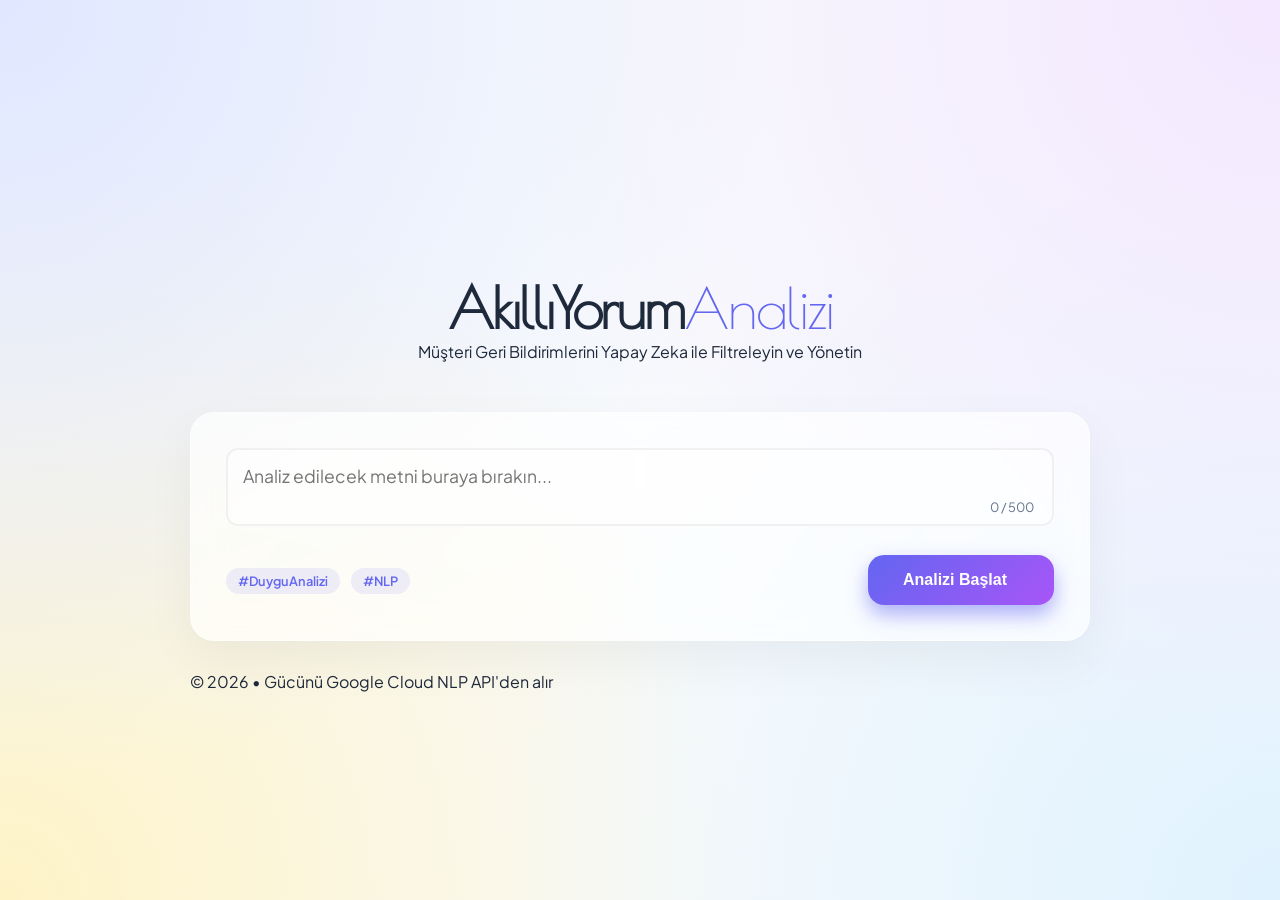
<file: frontend/index.html>
<!DOCTYPE html>
<html lang="tr">
<head>
    <meta charset="UTF-8">
    <meta name="viewport" content="width=device-width, initial-scale=1.0">
    <title>SentimentAI | Akıllı Yorum Analizi</title>
    <link rel="preconnect" href="https://fonts.googleapis.com">
    <link rel="preconnect" href="https://fonts.gstatic.com" crossorigin>
    <link href="https://fonts.googleapis.com/css2?family=Plus+Jakarta+Sans:wght@300;400;600;800&family=Poiret+One&display=swap" rel="stylesheet">
    <link rel="stylesheet" href="https://cdnjs.cloudflare.com/ajax/libs/font-awesome/6.4.0/css/all.min.css">
    <link rel="stylesheet" href="style.css">
</head>
<body>
    <div id="bg-canvas"></div>

    <div class="main-container">
        <header class="app-header">
            <div class="logo-icon"><i class="fas fa-brain-circuit"></i></div>
            <h1>AkıllıYorum<span>Analizi</span></h1>
            <p>Müşteri Geri Bildirimlerini Yapay Zeka ile Filtreleyin ve Yönetin</p>
        </header>

        <main class="analysis-section">
            <div class="glass-card input-card">
                <div class="input-wrapper">
                    <textarea id="comment-input" placeholder="Analiz edilecek metni buraya bırakın..."></textarea>
                    <div class="char-count">0 / 500</div>
                </div>
                
                <div class="action-bar">
                    <div class="quick-tags">
                        <span>#DuyguAnalizi</span>
                        <span>#NLP</span>
                    </div>
                    <button id="analyze-btn" onclick="analizEt()">
                        <span id="btn-text">Analizi Başlat</span>
                        <i class="fas fa-sparkles"></i>
                    </button>
                </div>
            </div>

            <!-- Sonuç Alanı -->
            <div id="result-container" class="glass-card result-card hidden">
                <div class="result-header">
                    <h2><i class="fas fa-chart-pie"></i> Analiz Raporu</h2>
                </div>
                
                <div class="results-grid">
                    <div class="result-item" id="sentiment-box">
                        <div class="item-info">
                            <h3>DUYGU DURUMU</h3>
                            <span id="sentiment-percent" class="percent-badge">0%</span>
                        </div>
                        <div class="status-display">
                            <i id="sentiment-icon" class="fas fa-smile"></i>
                            <p id="sentiment-label">Pozitif</p>
                        </div>
                        <div class="score-bar-bg">
                            <div id="sentiment-score-bar" class="score-bar"></div>
                        </div>
                    </div>

                    <div class="result-item" id="toxicity-box">
                        <div class="item-info">
                            <h3>GÜVENLİK (TOKSİKLİK)</h3>
                            <span id="toxicity-percent" class="percent-badge">0%</span>
                        </div>
                        <div class="status-display">
                            <i id="toxicity-icon" class="fas fa-shield-check"></i>
                            <p id="toxicity-label">Güvenli</p>
                        </div>
                        <div class="score-bar-bg">
                            <div id="toxicity-score-bar" class="score-bar"></div>
                        </div>
                    </div>
                </div>

                <div class="summary-box">
                    <div id="result-text-summary">Analiz yapılıyor...</div>
                    
                    <!-- TEKNİK SHOWCASE BUTONU (KARTIN İÇİNDE) -->
                    <div class="api-showcase-area">
                        <button onclick="toggleJson()" class="api-btn">
                            <i class="fas fa-code"></i> Teknik API Yanıtını Görüntüle
                        </button>
                        <div id="json-viewer" class="hidden">
                            <pre><code id="raw-response-code"></code></pre>
                        </div>
                    </div>
                </div>
            </div>
        </main>

        <footer class="app-footer">
            <p>© 2026 • Gücünü Google Cloud NLP API'den alır</p>
        </footer>
    </div>

    <script src="front.js"></script>
</body>
</html>
</file>
<file: frontend/style.css>
:root {
    --primary: #6366f1;
    --primary-glow: rgba(99, 102, 241, 0.5);
    --secondary: #a855f7;
    --bg-dark: #0f172a;
    --card-bg: rgba(255, 255, 255, 0.7);
    --text-main: #1e293b;
    --text-soft: #64748b;
    --pos-color: #10b981;
    --neg-color: #ef4444;
    --glass-border: rgba(255, 255, 255, 0.4);
}

* {
    margin: 0;
    padding: 0;
    box-sizing: border-box;
}

body {
    font-family: 'Plus Jakarta Sans', sans-serif;
    background-color: var(--bg-dark);
    color: var(--text-main);
    min-height: 100vh;
    display: flex;
    justify-content: center;
    align-items: center;
    overflow-x: hidden;
}

/* Dinamik Mesh Arka Plan */
#bg-canvas {
    position: fixed;
    top: 0;
    left: 0;
    width: 100%;
    height: 100%;
    z-index: -2;
    background: radial-gradient(circle at 0% 0%, #e0e7ff 0%, transparent 50%),
                radial-gradient(circle at 100% 0%, #f3e8ff 0%, transparent 50%),
                radial-gradient(circle at 100% 100%, #e0f2fe 0%, transparent 50%),
                radial-gradient(circle at 0% 100%, #fef3c7 0%, transparent 50%);
    background-color: #f8fafc;
    animation: bgShift 20s ease infinite alternate;
}

@keyframes bgShift {
    0% { transform: scale(1); }
    100% { transform: scale(1.1); }
}

.main-container {
    width: 90%;
    max-width: 900px;
    z-index: 1;
    padding: 40px 0;
}

/* Başlık */
.app-header {
    text-align: center;
    margin-bottom: 50px;
}

.logo-icon {
    font-size: 2.5rem;
    color: var(--primary);
    margin-bottom: 15px;
    filter: drop-shadow(0 0 10px var(--primary-glow));
}

.app-header h1 {
    font-family: 'Poiret One', cursive;
    font-size: 3.5rem;
    font-weight: 800;
    letter-spacing: -2px;
}

.app-header h1 span {
    color: var(--primary);
    font-weight: 400;
}

/* Glassmorphism Kartları */
.glass-card {
    background: var(--card-bg);
    backdrop-filter: blur(16px) saturate(180%);
    -webkit-backdrop-filter: blur(16px) saturate(180%);
    border: 1px solid var(--glass-border);
    border-radius: 24px;
    padding: 35px;
    box-shadow: 0 20px 50px rgba(0, 0, 0, 0.05);
    margin-bottom: 30px;
    transition: transform 0.3s ease;
}

.input-card:hover {
    transform: translateY(-5px);
}

/* Textarea Düzenleme */
.input-wrapper {
    position: relative;
}

textarea {
    width: 100%;
    min-height: 60px; /* Başlangıçta daha küçük ve zarif */
    max-height: 300px; /* Çok aşırı uzayıp sayfayı bozmasın diye bir sınır */
    padding: 15px;
    border: 2px solid rgba(0, 0, 0, 0.05);
    border-radius: 12px;
    background: rgba(255, 255, 255, 0.5);
    font-family: inherit;
    font-size: 1.1rem;
    resize: none; /* Manuel büyütme kutucuğunu kapattık, sistem kendi büyüyecek */
    overflow-y: hidden; /* Scroll çubuğunu gizliyoruz ki çirkin durmasın */
    transition: border-color 0.3s ease;
}

textarea:focus {
    background: white;
    border-color: var(--primary);
    box-shadow: 0 0 20px rgba(99, 102, 241, 0.1);
}

.char-count {
    position: absolute;
    bottom: 15px;
    right: 20px;
    font-size: 0.8rem;
    color: var(--text-soft);
}

/* Buton Tasarımı */
.action-bar {
    display: flex;
    justify-content: space-between;
    align-items: center;
    margin-top: 25px;
}

.quick-tags span {
    font-size: 0.8rem;
    background: rgba(99, 102, 241, 0.1);
    color: var(--primary);
    padding: 5px 12px;
    border-radius: 20px;
    margin-right: 8px;
    font-weight: 600;
}

button {
    background: linear-gradient(135deg, var(--primary), var(--secondary));
    color: white;
    border: none;
    padding: 16px 35px;
    border-radius: 16px;
    font-size: 1rem;
    font-weight: 700;
    cursor: pointer;
    display: flex;
    align-items: center;
    gap: 12px;
    transition: all 0.3s ease;
    box-shadow: 0 10px 20px var(--primary-glow);
}

button:hover {
    transform: scale(1.05);
    box-shadow: 0 15px 30px var(--primary-glow);
}

/* Sonuçlar Paneli */
.results-grid {
    display: grid;
    grid-template-columns: 1fr 1fr;
    gap: 25px;
    margin: 30px 0;
}

.result-item {
    background: rgba(255, 255, 255, 0.4);
    padding: 25px;
    border-radius: 20px;
    border: 1px solid rgba(255, 255, 255, 0.2);
}

.item-info {
    display: flex;
    justify-content: space-between;
    align-items: center;
    margin-bottom: 20px;
}

.item-info h3 {
    font-size: 0.75rem;
    letter-spacing: 1.5px;
    color: var(--text-soft);
}

.percent-badge {
    background: var(--text-main);
    color: white;
    padding: 4px 10px;
    border-radius: 8px;
    font-size: 0.85rem;
    font-weight: bold;
}

.status-display {
    text-align: center;
    margin-bottom: 20px;
}

.status-display i {
    font-size: 2.5rem;
    margin-bottom: 10px;
    display: block;
}

/* Progress Bar */
.score-bar-bg {
    width: 100%;
    height: 10px;
    background: rgba(0,0,0,0.05);
    border-radius: 10px;
    overflow: hidden;
}

.score-bar {
    height: 100%;
    width: 0%;
    border-radius: 10px;
    transition: width 1.5s cubic-bezier(0.17, 0.67, 0.83, 0.67);
    background: var(--primary);
}

/* Dinamik Renk Sınıfları */
.status-positive { color: var(--pos-color); }
.status-negative { color: var(--neg-color); }
.bg-positive { background: var(--pos-color) !important; }
.bg-negative { background: var(--neg-color) !important; }

.hidden { display: none; }

/* Harf Animasyonları */
.floating-char {
    position: fixed;
    pointer-events: none;
    font-family: 'Poiret One', cursive;
    color: var(--primary);
    opacity: 0.2;
    z-index: -1;
    user-select: none;
}

@keyframes floatUp {
    to {
        transform: translateY(-100vh) rotate(360deg);
        opacity: 0;
    }
}

.api-badge {
    font-size: 0.65rem;
    padding: 2px 8px;
    border-radius: 4px;
    background: rgba(99, 102, 241, 0.1);
    color: var(--primary);
    border: 1px solid rgba(99, 102, 241, 0.2);
    margin-left: 10px;
}

.api-showcase-area {
    margin-top: 20px;
    padding-top: 15px;
    border-top: 1px solid rgba(0,0,0,0.05);
    text-align: center;
}

.api-btn {
    background: transparent !important;
    color: #6366f1 !important;
    border: 1px solid #6366f1 !important;
    box-shadow: none !important;
    font-size: 0.8rem !important;
    padding: 8px 15px !important;
    cursor: pointer;
}

#json-viewer {
    display: none; /* Başlangıçta gizli */
    margin-top: 15px;
    background: #1e293b;
    color: #4ade80; /* Daha "hacker/terminal" yeşili */
    padding: 15px;
    border-radius: 10px;
    text-align: left;
    font-size: 0.85rem;
    overflow: auto; /* İçerik taşarsa scroll çıkar */
    max-height: 400px; /* Çok uzayıp gitmesin */
    white-space: pre-wrap; /* JSON formatını korur */
    word-wrap: break-word;
}

#json-viewer.show {
    display: block; /* Butona basınca açılması için */
}

.hidden { display: none; }
</file>
